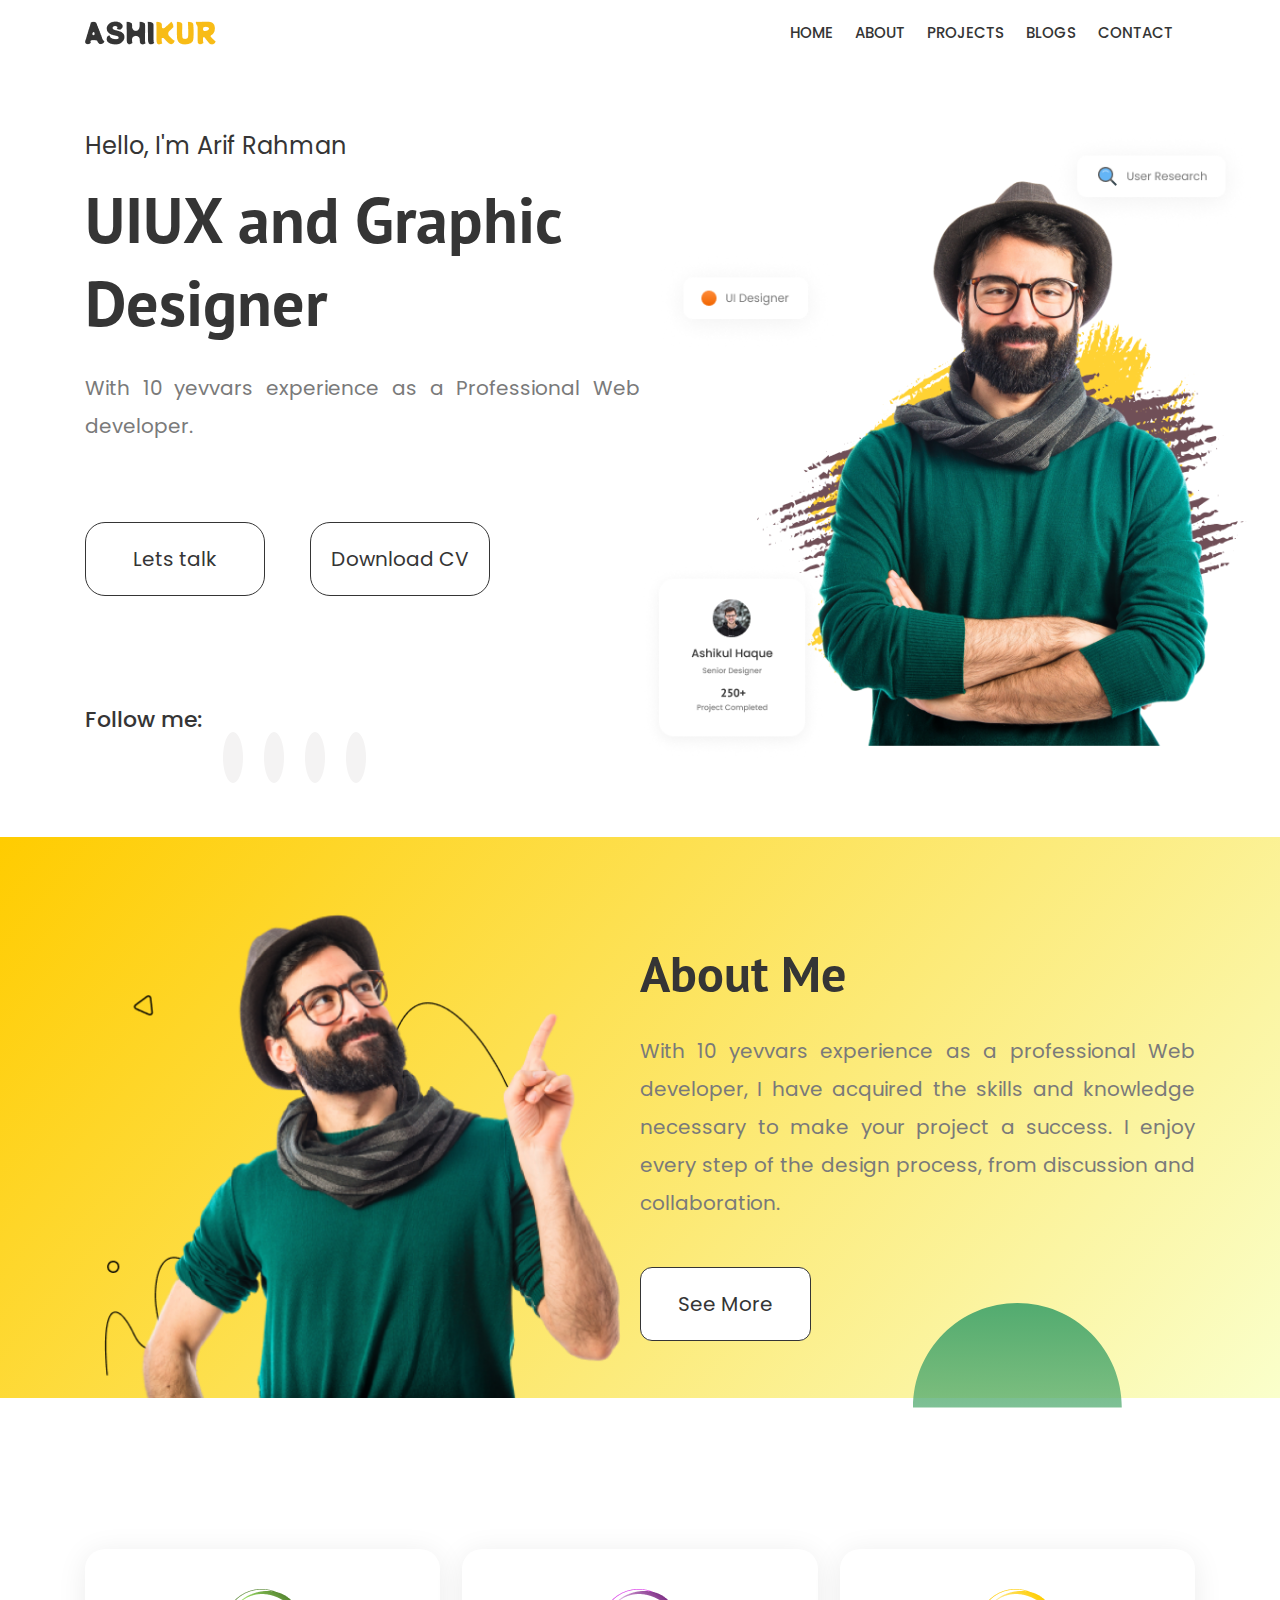
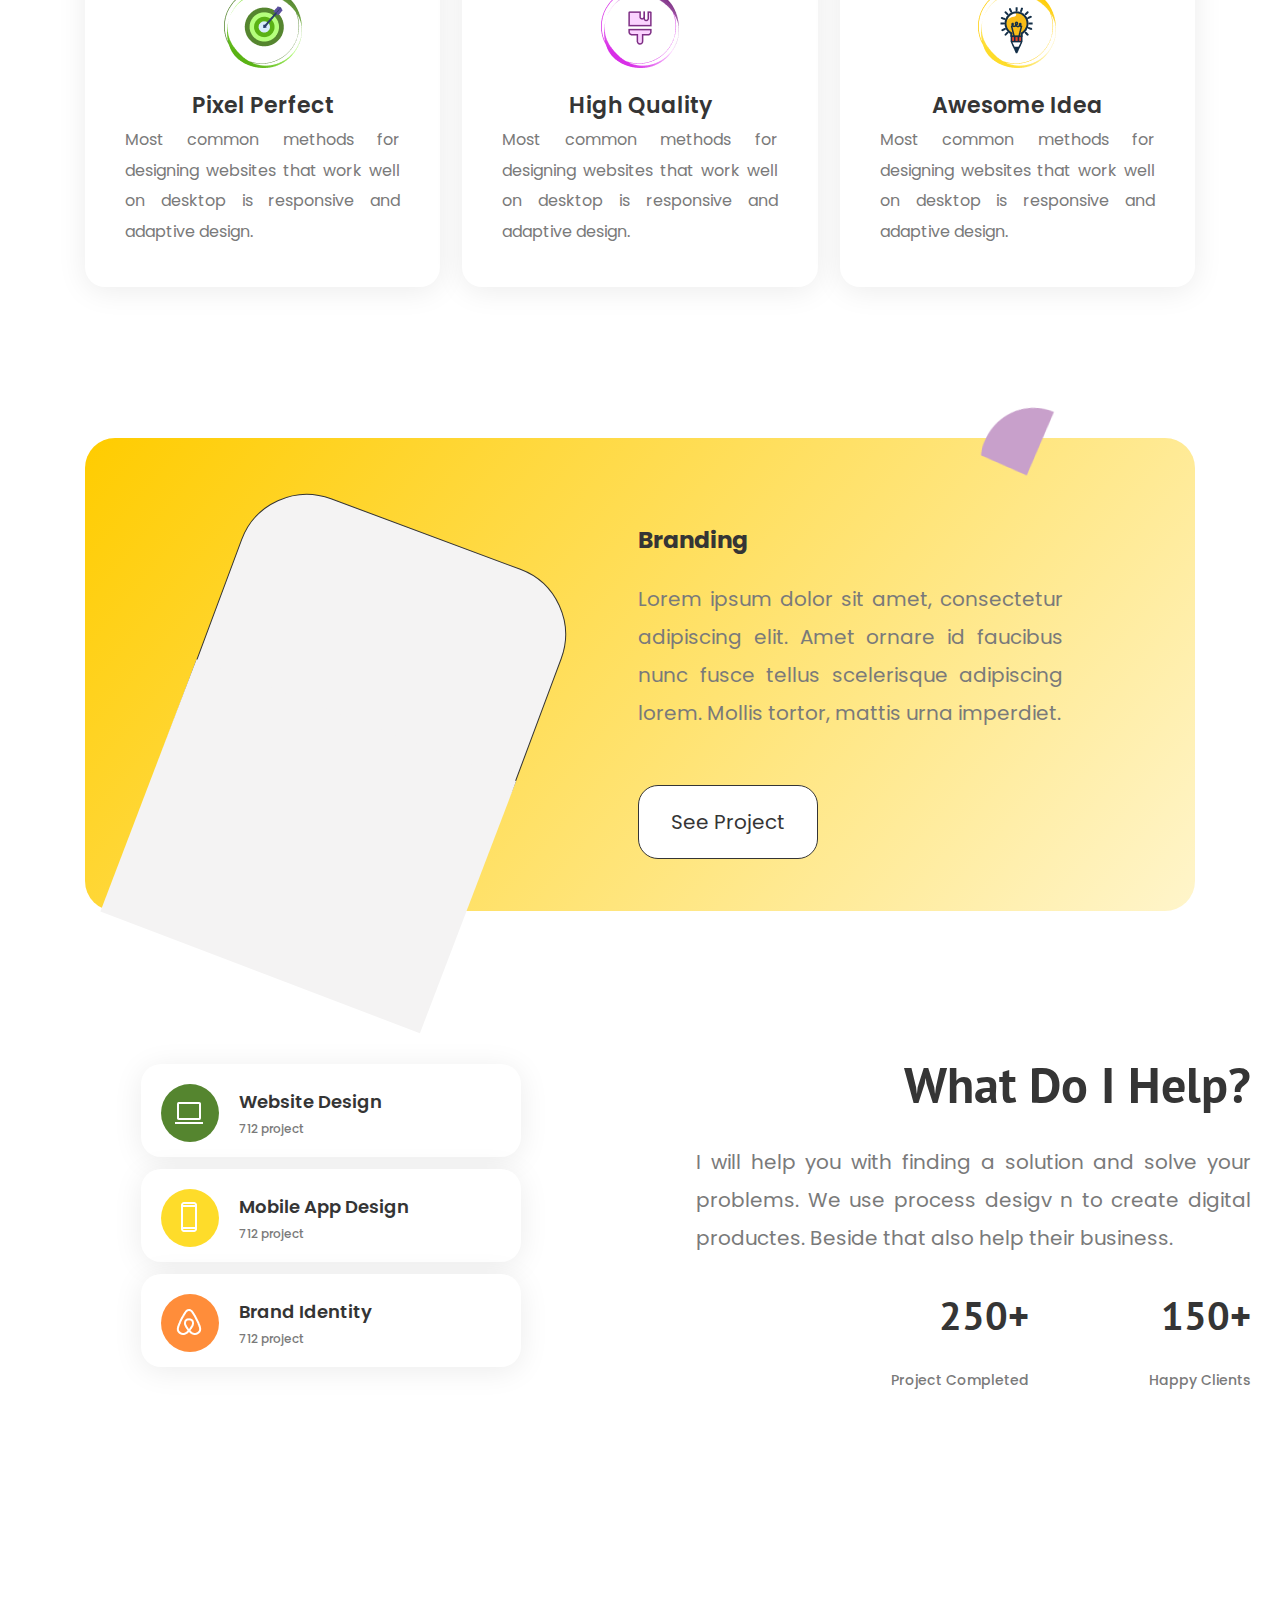
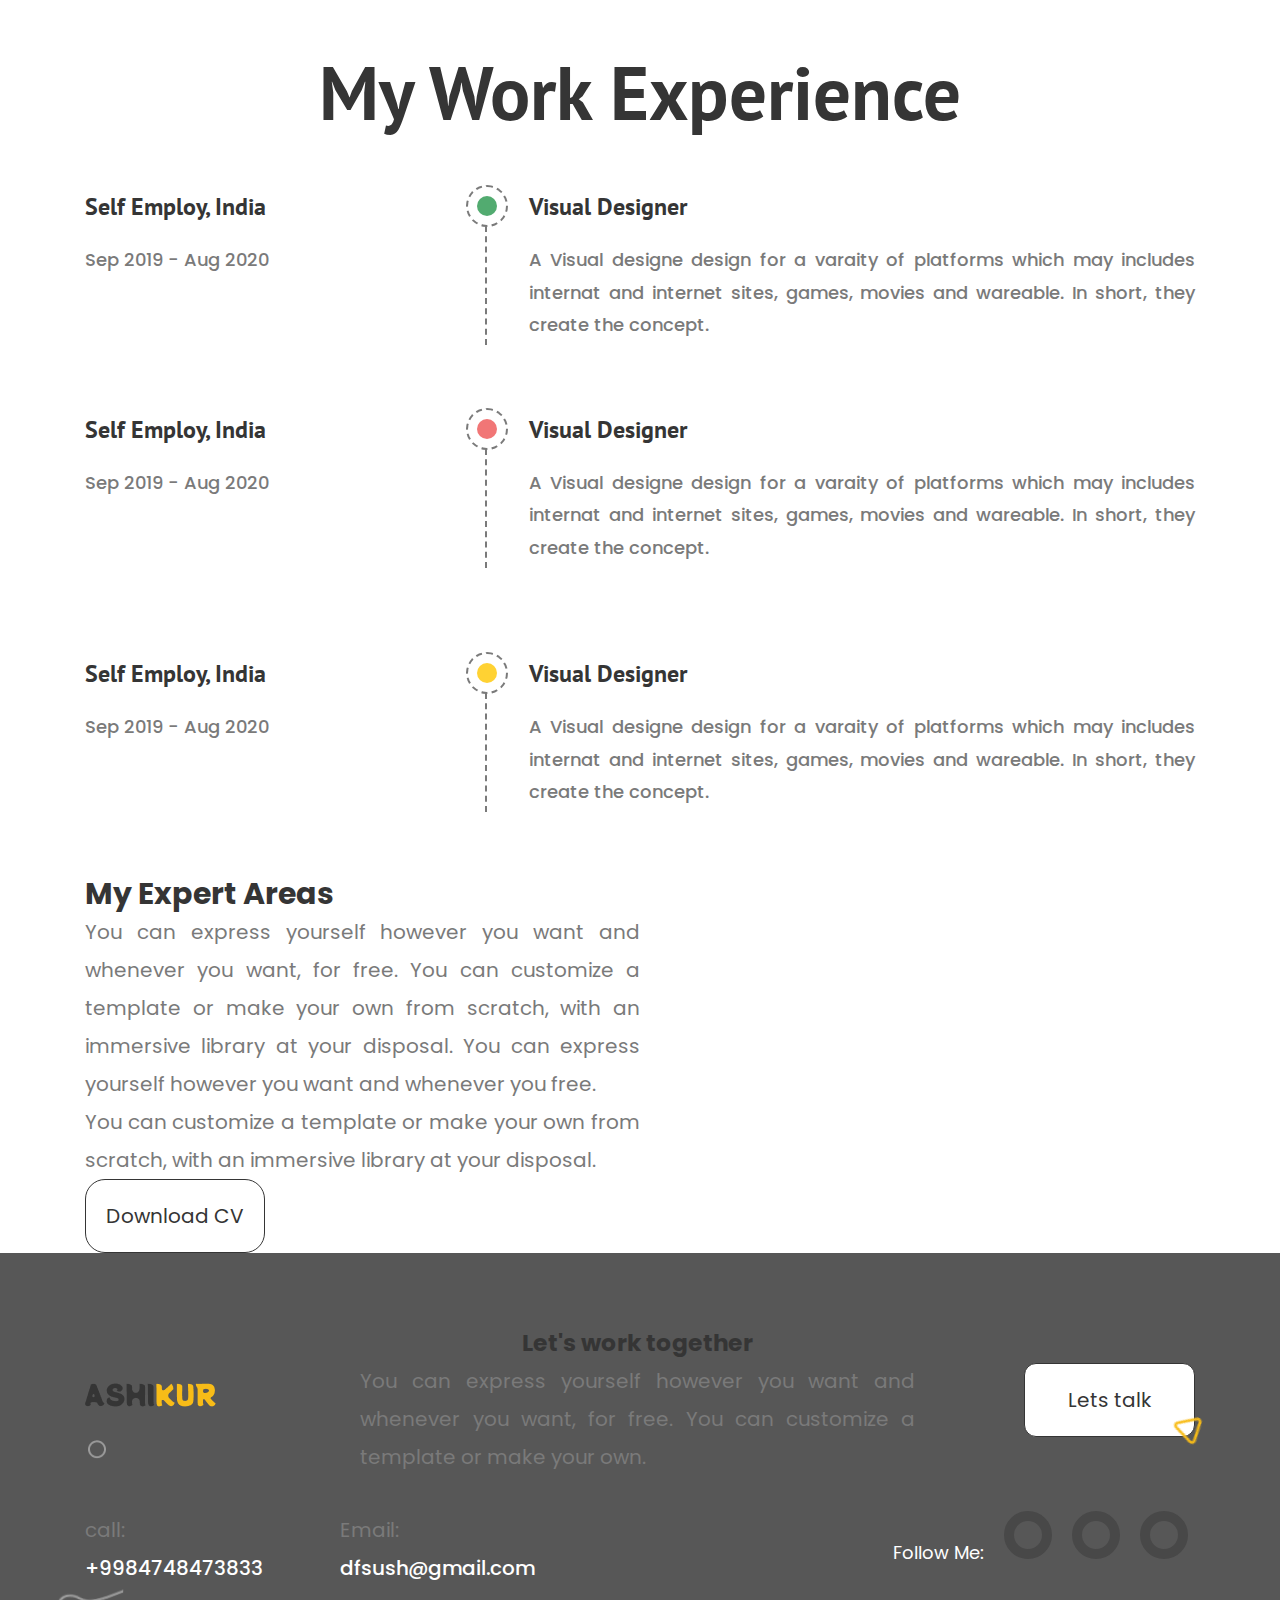
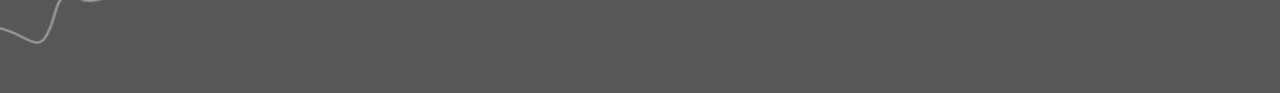
<file: index.html>
<!DOCTYPE html>
<html lang="en">

<head>
    <meta charset="UTF-8">
    <meta name="viewport" content="width=device-width, initial-scale=1.0">
    <title>Home</title>
    <!-- font section -->
    <link rel="preconnect" href="https://fonts.googleapis.com">
    <link rel="preconnect" href="https://fonts.gstatic.com" crossorigin>
    <link
        href="https://fonts.googleapis.com/css2?family=PT+Sans:wght@700&family=Poppins:wght@300;400;500;600;700&display=swap"
        rel="stylesheet">
    <!-- link css -->
    <link rel="stylesheet" href="https://cdnjs.cloudflare.com/ajax/libs/font-awesome/6.4.0/css/all.min.css"
        integrity="sha512-iecdLmaskl7CVkqkXNQ/ZH/XLlvWZOJyj7Yy7tcenmpD1ypASozpmT/E0iPtmFIB46ZmdtAc9eNBvH0H/ZpiBw=="
        crossorigin="anonymous" referrerpolicy="no-referrer" />
    <link rel="stylesheet" href="./css/style.css">
</head>

<body>
    <!-- nav ber start -->

    <nav id="nav">
        <div class="container ">
            <div class="row">
                <a href="./index.html"><img src="./image/logo.png" alt="no image"></a>
                <ul class="row">
                    <li><a href="./index.html">home</a></li>
                    <li><a href="./about.html">about</a></li>
                    <li><a href="./projects.html">projects</a></li>
                    <li><a href="./blogs.html">blogs</a></li>
                    <li><a href="./contact.html">contact</a></li>
                </ul>
            </div>
        </div>
    </nav>
    <!-- nav ber end -->
    <!-- main section start -->
    <!-- benner section start -->
    <section id="banner">
        <div class="container">
            <div class="row">
                <div class="benner_info w50">
                    <h4>Hello, I'm Arif Rahman</h4>
                    <h1>UIUX and Graphic Designer</h1>
                    <p>With 10 yevvars experience as a
                        Professional Web developer.</p>
                    <div>
                        <a href="#" class="btn_lg">Lets talk <i class="fa-regular fa-paper-plane"></i></a>
                        <a href="#" class="btn_lg">Download CV<i class="fa-solid fa-cloud-arrow-down"></i></a>
                    </div>

                    <ul class="row">
                        <li>Follow me:</li>
                        <li><a href="#"><i class="fa-brands fa-dribbble"></i></a></li>
                        <li><a href="#"><i class="fa-brands fa-behance"></i></a></li>
                        <li><a href="#"><i class="fa-brands fa-instagram"></i></a></li>
                        <li><a href="#"><i class="fa-brands fa-github"></i></a></li>
                    </ul>
                    <div class="mouse_position">
                        <i class="fa-solid fa-computer-mouse"></i>
                    </div>

                </div>
                <div class="benner_image w50">
                    <img src="./image/benner Group .png" alt="no image">

                </div>
            </div>
        </div>
    </section>
    <!-- benner section end -->
    <!-- about me section start -->
    <section id="about_me">
        <div class="about_design">
            <img src="./image/about me position.svg" alt="no image">
        </div>
        <div class="container">
            <div class="row">
                <div class="about_me_image w50">
                    <img src="./image/about_me.png" alt="no image">
                </div>
                <div class="about_me_info w50">
                    <h3>About Me</h3>
                    <p>With 10 yevvars experience as a professional Web developer, I have acquired the skills and
                        knowledge necessary to make your project a success. I enjoy every step of the design process,
                        from discussion and collaboration.
                    </p>
                    <div>
                        <a href="#" class="btn_sm ">See More</a>
                    </div>

                </div>
            </div>
        </div>
    </section>
    <!-- about me section end -->
    <!--  qualy idea section start -->
    <section id="quality">
        <div class="container">
            <div class="row">
                <div class="quality_idea1">
                    <img src="./image/quality image1.png" alt="no image">
                    <h5>Pixel Perfect</h5>
                    <p>Most common methods for designing websites that work well on desktop is responsive and adaptive
                        design.</p>
                </div>
                <div class="quality_idea2">
                    <img src="./image/quality image2.png" alt="no image">
                    <h5>High Quality</h5>
                    <p>Most common methods for designing websites that work well on desktop is responsive and adaptive
                        design.</p>
                </div>
                <div class="quality_idea3">
                    <img src="./image/quality image3.png" alt="no image">
                    <h5>Awesome Idea</h5>
                    <p>Most common methods for designing websites that work well on desktop is responsive and adaptive
                        design.</p>
                </div>
            </div>
        </div>
    </section>
    <!-- quality idea section end -->
    <!-- branding section start -->
    <section id="branding" >
        <div class="position"><img src="./image/branding.position.png" alt=""></div>
        <div class="container row">
            <div class="branding_rotated w50">
                <div class="branding_rotated_info">
                    <p></p>
                    <div class="branding_rotated_design">
                    </div>
    
                </div>
            </div>
            <div class="branding_info w50">
                <h3>Branding</h3>
                <p>Lorem ipsum dolor sit amet, consectetur adipiscing elit. Amet ornare id faucibus nunc fusce tellus
                    scelerisque adipiscing lorem. Mollis tortor, mattis urna imperdiet.
                </p>
                <div>
                    <a href="#" class="btn_lg ">See Project</a>
                </div>
            </div>
        </div>
        
    </section>
    <!-- branding section end -->
    <!-- what do section start -->
    <section id="what_do">
        <div class="container">
            <div class="row">
                <div class=" w50">
                    <div class="what_do_list row">
                        <div class="what_do_list_image round">
                            <img src="./image/what do image1.png" alt="no image">
                        </div>
                        <div class="what_do_list_info">
                            <h4>Website Design</h4>
                            <p>712 project</p>
                        </div>
                    </div>
                    <div class="what_do_list row">
                        <div class="what_do_list_image round2">
                            <img src="./image/what do image2.png" alt="no image">
                        </div>

                        <div class="what_do_list_info">
                            <h4>Mobile App Design</h4>
                            <p>712 project</p>
                        </div>
                    </div>
                    <div class="what_do_list row">
                        <div class="what_do_list_image round3">
                            <img src="./image/what do image3.png" alt="no image">
                        </div>
                        <div class="what_do_list_info">
                            <h4>Brand Identity</h4>
                            <p>712 project</p>
                        </div>

                    </div>

                </div>
                <div class="what_do_info w50">
                    <h4>What Do I Help?</h4>
                    <p>I will help you with finding a solution and solve your problems. We use process desigv n to
                        create
                        digital productes. Beside that also help their business.</p>
                    <div class="row">
                        <div style="width:60%">
                            <b>250+</b>
                            <p>Project Completed</p>
                        </div>
                        <div style="width:40%">
                            <b>150+</b>
                            <p>Happy Clients</p>
                        </div>
                    </div>
                </div>

            </div>
        </div>

    </section>
    <!-- what do section end -->
    <!-- My work section start -->
    <section id="my_work">
        <h2>My Work Experience</h2>
        <div class="container">
            <div class="design1">
                <div class="my_work_designer row">
                    <div class="my_work_design_info">
                        <h5>Self Employ, India</h5>
                        <p>Sep 2019 - Aug 2020</p>
                    </div>
                    <div class="my_work_track">
                        <div class="my_work_track_carcle">
                            <div class="my_work_track_carcle_point">
                            </div>
                        </div>
                    </div>
                    <div class="my_work_designer_info">
                        <h5>Visual Designer</h5>
                        <p>A Visual designe design for a varaity of platforms which may includes internat and internet sites, games, movies and wareable. In short, they create the concept. </p>
                    </div>
                  
                </div>
            </div>
            <div class="design2">
                <div class="my_work_designer row">
                    <div class="my_work_design_info">
                        <h5>Self Employ, India</h5>
                        <p>Sep 2019 - Aug 2020</p>
                    </div>
                    <div class="my_work_track">
                        <div class="my_work_track_carcle">
                            <div class="my_work_track_carcle_point">
                            </div>
                        </div>
                    </div>
                    <div class="my_work_designer_info">
                        <h5>Visual Designer</h5>
                        <p>A Visual designe design for a varaity of platforms which may includes internat and internet sites, games, movies and wareable. In short, they create the concept. </p>
                    </div>
                  
                </div>
            </div>
            <div class="design3">
                <div class="my_work_designer row">
                    <div class="my_work_design_info">
                        <h5>Self Employ, India</h5>
                        <p>Sep 2019 - Aug 2020</p>
                    </div>
                    <div class="my_work_track">
                        <div class="my_work_track_carcle">
                            <div class="my_work_track_carcle_point">
                            </div>
                        </div>
                    </div>
                    <div class="my_work_designer_info">
                        <h5>Visual Designer</h5>
                        <p>A Visual designe design for a varaity of platforms which may includes internat and internet sites, games, movies and wareable. In short, they create the concept. </p>
                    </div>
                  
                </div>
            </div>
            
        </div>

    </section>
    <!-- My work section end -->
    <!-- my expart area section start -->
    <section id="my_expart " >
        <div class="container">
            <div class="my_expart_info w50">
                <h2>My Expert Areas</h2>
                <p>You can express yourself however you want and whenever you want, for free. You can customize a template or make your own from scratch, with an immersive library at your disposal. You can express yourself however you want and whenever you free.</p>
                <P>You can customize a template or make your own from scratch, with an immersive library at your disposal.</P>
                <a href="#" class="btn_lg">Download CV</a>
            </div>
            <div class="my_expart_range w50"></div>
        </div>
        
    </section>
    <!-- my expart area section end -->
    
    <!-- main section end-->
    <!-- footer section start -->
    <section id="footer">
        <div>
            <img src="./image/footer image1.png" alt="no image" class="footer_image1">
            <img src="./image/footer image2.png" alt="no image" class="footer_image2">
            <img src="./image/footer image3.png" alt="no image" class="footer_image3">
        </div>
        <div class="container">
            <div class="footer_top ">
                <div class="row">
                    <div class="footer_top_image">
                       <a href="./index.html"><img src="./image/logo.png" alt="no image"></a>
                    </div>
                    <div class="footer_top_info">
                        <h3>Let's work together</h3>
                        <p>You can express yourself however you want and whenever you want, for free. You can customize
                            a template or make your own.</p>
                    </div>
                    <a href="#" class="btn_sm">Lets talk<i class="fa-regular fa-paper-plane"></i></a>
                </div>
            </div>
        </div>
        <div class="container">
            <div class="footer_bottom row">
                <div class="call">
                    <p>call:</p>
                    <span>+9984748473833</span>
                </div>
                <div class="email">
                    <p>Email:</p>
                    <span>dfsush@gmail.com</span>
                </div>
                <div class="footer_bottom_social">
                    <ul class="row">
                        <li>Follow Me:</li>
                        <li><a href="#" class="iround"><i class="fa-brands fa-dribbble"></i></a></li>
                        <li><a href="#" class="iround"><i class="fa-brands fa-behance"></i></a></li>
                        <li><a href="#" class="iround"><i class="fa-brands fa-instagram"></i></a></li>
                    </ul>
                </div>
            </div>
        </div>
    </section>
    <!-- footer section end -->

</body>

</html>
</file>
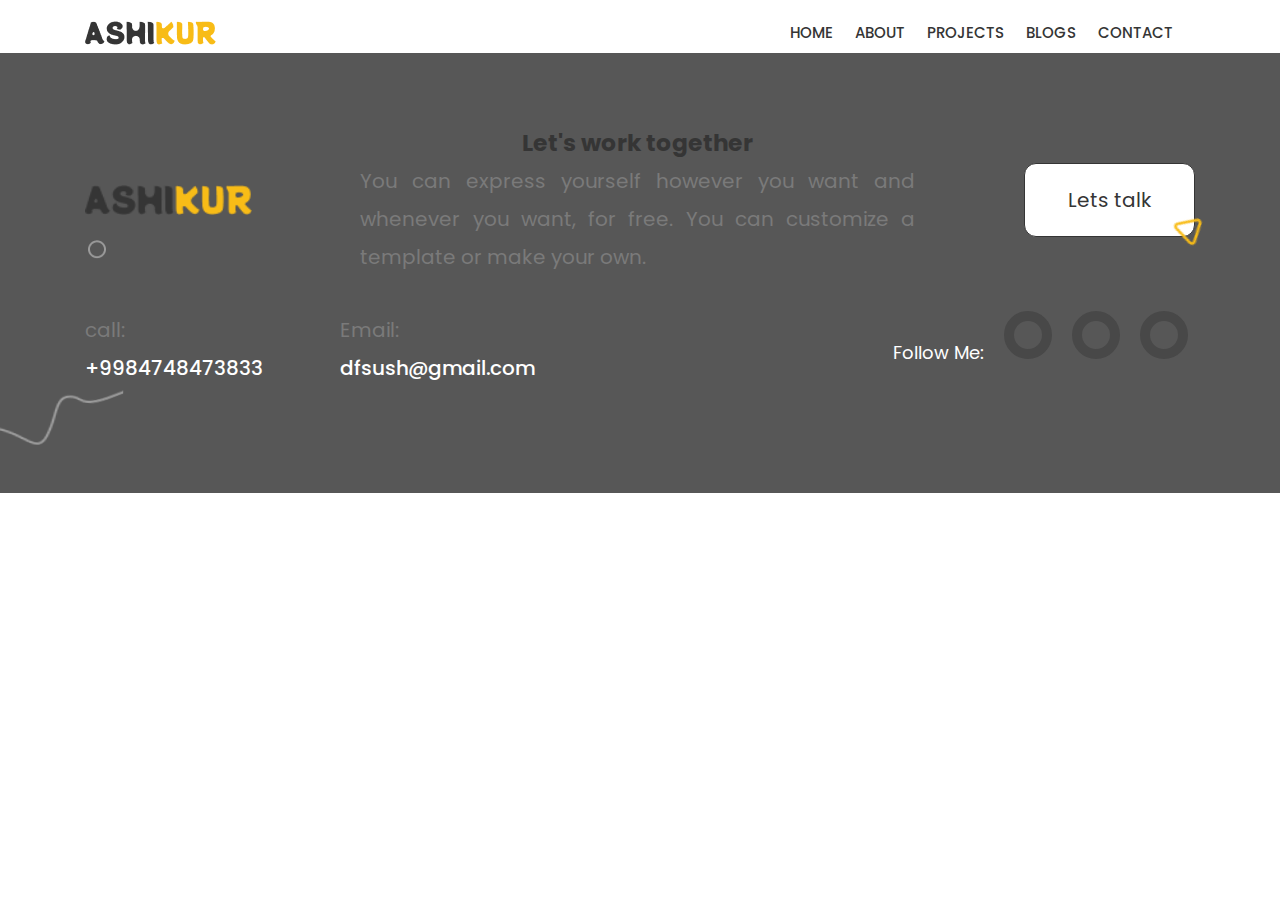
<file: about.html>
<!DOCTYPE html>
<html lang="en">

<head>
    <meta charset="UTF-8">
    <meta name="viewport" content="width=device-width, initial-scale=1.0">
    <title>About</title>
    <!-- font section -->
    <link rel="preconnect" href="https://fonts.googleapis.com">
    <link rel="preconnect" href="https://fonts.gstatic.com" crossorigin>
    <link
        href="https://fonts.googleapis.com/css2?family=PT+Sans:wght@700&family=Poppins:wght@300;400;500;600;700&display=swap"
        rel="stylesheet">
    <!-- link css -->
    <link rel="stylesheet" href="https://cdnjs.cloudflare.com/ajax/libs/font-awesome/6.4.0/css/all.min.css"
        integrity="sha512-iecdLmaskl7CVkqkXNQ/ZH/XLlvWZOJyj7Yy7tcenmpD1ypASozpmT/E0iPtmFIB46ZmdtAc9eNBvH0H/ZpiBw=="
        crossorigin="anonymous" referrerpolicy="no-referrer" />
    <link rel="stylesheet" href="./css/style.css">
</head>

<body>
    <!-- nav ber start -->

    <nav id="nav">
        <div class="container ">
            <div class="row">
                <a href="./index.html"><img src="./image/logo.png" alt="no image"></a>
                <ul class="row">
                    <li><a href="./index.html">home</a></li>
                    <li><a href="./about.html">about</a></li>
                    <li><a href="./projects.html">projects</a></li>
                    <li><a href="./blogs.html">blogs</a></li>
                    <li><a href="./contact.html">contact</a></li>
                </ul>
            </div>
        </div>
    </nav>
    <!-- nav ber end -->
    <!-- main section start -->
    <!-- main section end -->
    <!-- footer section start -->
    <section id="footer">
        <div>
            <img src="./image/footer image1.png" alt="no image" class="footer_image1">
            <img src="./image/footer image2.png" alt="no image" class="footer_image2">
            <img src="./image/footer image3.png" alt="no image" class="footer_image3">
        </div>
        <div class="container">
            <div class="footer_top ">
                <div class="row">
                    <div class="footer_top_image">
                        <img src="./image/logo.png" alt="no image">
                    </div>

                    <div class="footer_top_info">
                        <h3>Let's work together</h3>
                        <p>You can express yourself however you want and whenever you want, for free. You can customize
                            a template or make your own.</p>
                    </div>
                    <a href="#" class="btn_sm">Lets talk<i class="fa-regular fa-paper-plane"></i></a>
                </div>
            </div>
        </div>
        <div class="container">
            <div class="footer_bottom row">
                <div class="call">
                    <p>call:</p>
                    <span>+9984748473833</span>
                </div>
                <div class="email">
                    <p>Email:</p>
                    <span>dfsush@gmail.com</span>
                </div>
                <div class="footer_bottom_social">
                    <ul class="row">
                        <li>Follow Me:</li>
                        <li><a href="#" class="iround"><i class="fa-brands fa-dribbble"></i></a></li>
                        <li><a href="#" class="iround"><i class="fa-brands fa-behance" ></i></a></li>
                        <li><a href="#" class="iround"><i class="fa-brands fa-instagram" ></i></a></li>
                    </ul>
                </div>
            </div>
        </div>
    </section>
    <!-- footer section end -->

</body>

</html>
</file>
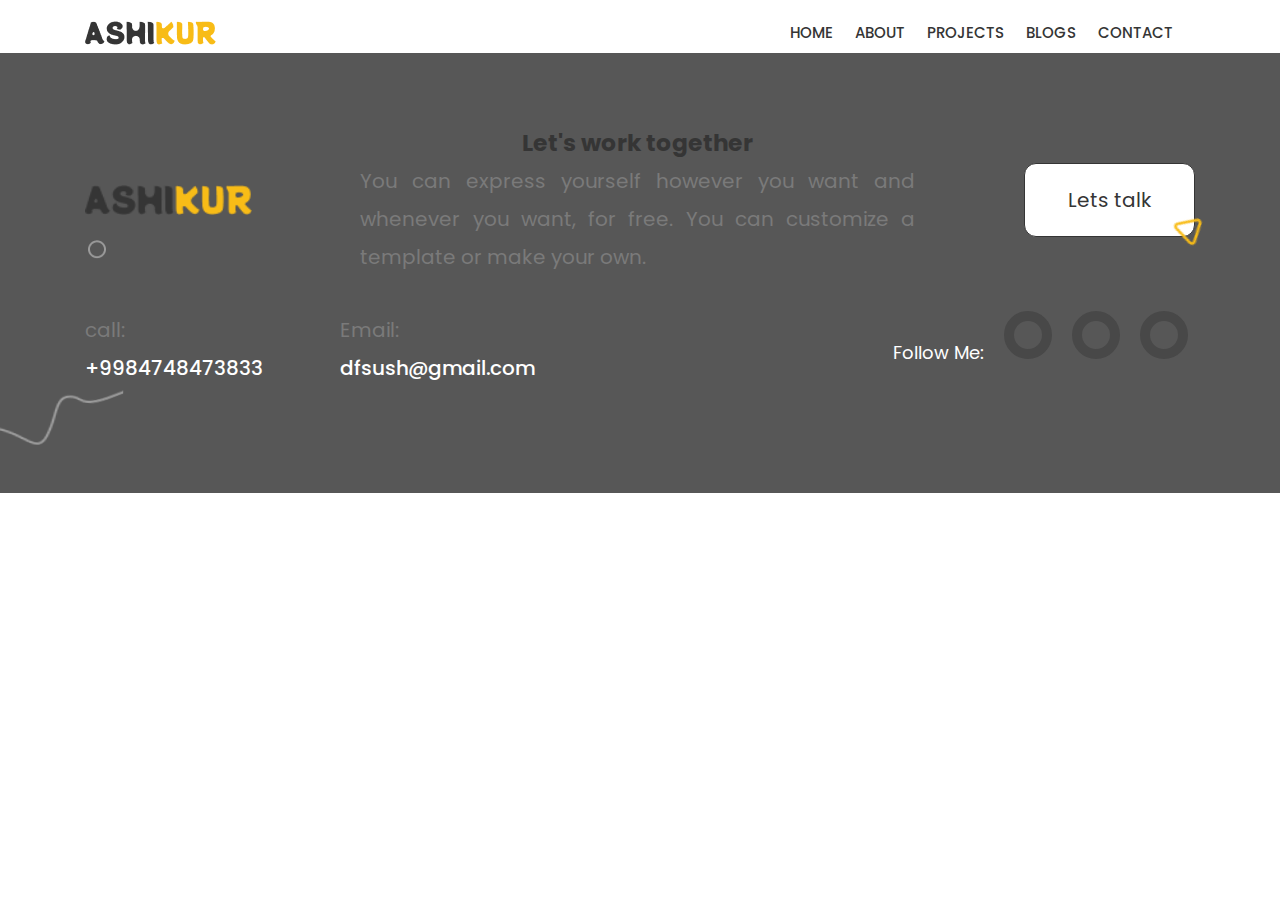
<file: blogs.html>
<!DOCTYPE html>
<html lang="en">

<head>
    <meta charset="UTF-8">
    <meta name="viewport" content="width=device-width, initial-scale=1.0">
    <title>Blogs</title>
    <!-- font section -->
    <link rel="preconnect" href="https://fonts.googleapis.com">
    <link rel="preconnect" href="https://fonts.gstatic.com" crossorigin>
    <link
        href="https://fonts.googleapis.com/css2?family=PT+Sans:wght@700&family=Poppins:wght@300;400;500;600;700&display=swap"
        rel="stylesheet">
    <!-- link css -->
    <link rel="stylesheet" href="https://cdnjs.cloudflare.com/ajax/libs/font-awesome/6.4.0/css/all.min.css"
        integrity="sha512-iecdLmaskl7CVkqkXNQ/ZH/XLlvWZOJyj7Yy7tcenmpD1ypASozpmT/E0iPtmFIB46ZmdtAc9eNBvH0H/ZpiBw=="
        crossorigin="anonymous" referrerpolicy="no-referrer" />
    <link rel="stylesheet" href="./css/style.css">
</head>

<body>
    <!-- nav ber start -->

    <nav id="nav">
        <div class="container ">
            <div class="row">
                <a href="./index.html"><img src="./image/logo.png" alt="no image"></a>
                <ul class="row">
                    <li><a href="./index.html">home</a></li>
                    <li><a href="./about.html">about</a></li>
                    <li><a href="./projects.html">projects</a></li>
                    <li><a href="./blogs.html">blogs</a></li>
                    <li><a href="./contact.html">contact</a></li>
                </ul>
            </div>
        </div>
    </nav>
    <!-- nav ber end -->
    <!-- main section start -->
    <!-- main section end -->
    <!-- footer section start -->
    <section id="footer">
        <div>
            <img src="./image/footer image1.png" alt="no image" class="footer_image1">
            <img src="./image/footer image2.png" alt="no image" class="footer_image2">
            <img src="./image/footer image3.png" alt="no image" class="footer_image3">
        </div>
        <div class="container">
            <div class="footer_top ">
                <div class="row">
                    <div class="footer_top_image">
                        <img src="./image/logo.png" alt="no image">
                    </div>

                    <div class="footer_top_info">
                        <h3>Let's work together</h3>
                        <p>You can express yourself however you want and whenever you want, for free. You can customize
                            a template or make your own.</p>
                    </div>
                    <a href="#" class="btn_sm">Lets talk<i class="fa-regular fa-paper-plane"></i></a>
                </div>
            </div>
        </div>
        <div class="container">
            <div class="footer_bottom row">
                <div class="call">
                    <p>call:</p>
                    <span>+9984748473833</span>
                </div>
                <div class="email">
                    <p>Email:</p>
                    <span>dfsush@gmail.com</span>
                </div>
                <div class="footer_bottom_social">
                    <ul class="row">
                        <li>Follow Me:</li>
                        <li><a href="#" class="iround"><i class="fa-brands fa-dribbble"></i></a></li>
                        <li><a href="#" class="iround"><i class="fa-brands fa-behance" ></i></a></li>
                        <li><a href="#" class="iround"><i class="fa-brands fa-instagram" ></i></a></li>
                    </ul>
                </div>
            </div>
        </div>
    </section>
    <!-- footer section end -->

</body>

</html>
</file>
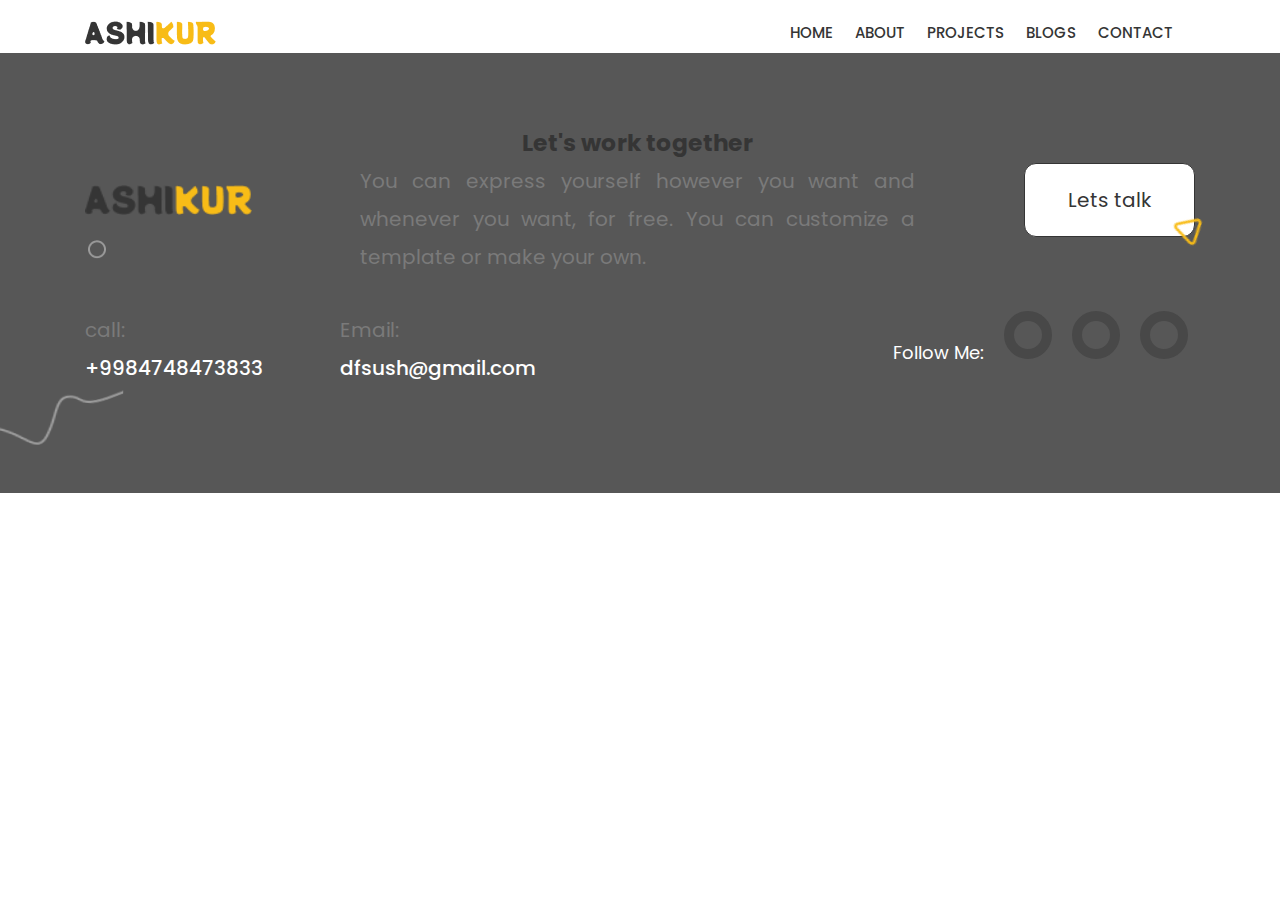
<file: contact.html>
<!DOCTYPE html>
<html lang="en">

<head>
    <meta charset="UTF-8">
    <meta name="viewport" content="width=device-width, initial-scale=1.0">
    <title>Contract</title>
    <!-- font section -->
    <link rel="preconnect" href="https://fonts.googleapis.com">
    <link rel="preconnect" href="https://fonts.gstatic.com" crossorigin>
    <link
        href="https://fonts.googleapis.com/css2?family=PT+Sans:wght@700&family=Poppins:wght@300;400;500;600;700&display=swap"
        rel="stylesheet">
    <!-- link css -->
    <link rel="stylesheet" href="https://cdnjs.cloudflare.com/ajax/libs/font-awesome/6.4.0/css/all.min.css"
        integrity="sha512-iecdLmaskl7CVkqkXNQ/ZH/XLlvWZOJyj7Yy7tcenmpD1ypASozpmT/E0iPtmFIB46ZmdtAc9eNBvH0H/ZpiBw=="
        crossorigin="anonymous" referrerpolicy="no-referrer" />
    <link rel="stylesheet" href="./css/style.css">
</head>

<body>
    <!-- nav ber start -->

    <nav id="nav">
        <div class="container ">
            <div class="row">
                <a href="./index.html"><img src="./image/logo.png" alt="no image"></a>
                <ul class="row">
                    <li><a href="./index.html">home</a></li>
                    <li><a href="./about.html">about</a></li>
                    <li><a href="./projects.html">projects</a></li>
                    <li><a href="./blogs.html">blogs</a></li>
                    <li><a href="./contact.html">contact</a></li>
                </ul>
            </div>
        </div>
    </nav>
    <!-- nav ber end -->
    <!-- main section start -->
    <!-- main section end -->
    <!-- footer section start -->
    <section id="footer">
        <div>
            <img src="./image/footer image1.png" alt="no image" class="footer_image1">
            <img src="./image/footer image2.png" alt="no image" class="footer_image2">
            <img src="./image/footer image3.png" alt="no image" class="footer_image3">
        </div>
        <div class="container">
            <div class="footer_top ">
                <div class="row">
                    <div class="footer_top_image">
                        <img src="./image/logo.png" alt="no image">
                    </div>

                    <div class="footer_top_info">
                        <h3>Let's work together</h3>
                        <p>You can express yourself however you want and whenever you want, for free. You can customize
                            a template or make your own.</p>
                    </div>
                    <a href="#" class="btn_sm">Lets talk<i class="fa-regular fa-paper-plane"></i></a>
                </div>
            </div>
        </div>
        <div class="container">
            <div class="footer_bottom row">
                <div class="call">
                    <p>call:</p>
                    <span>+9984748473833</span>
                </div>
                <div class="email">
                    <p>Email:</p>
                    <span>dfsush@gmail.com</span>
                </div>
                <div class="footer_bottom_social">
                    <ul class="row">
                        <li>Follow Me:</li>
                        <li><a href="#" class="iround"><i class="fa-brands fa-dribbble"></i></a></li>
                        <li><a href="#" class="iround"><i class="fa-brands fa-behance" ></i></a></li>
                        <li><a href="#" class="iround"><i class="fa-brands fa-instagram" ></i></a></li>
                    </ul>
                </div>
            </div>
        </div>
    </section>
    <!-- footer section end -->

</body>

</html>
</file>
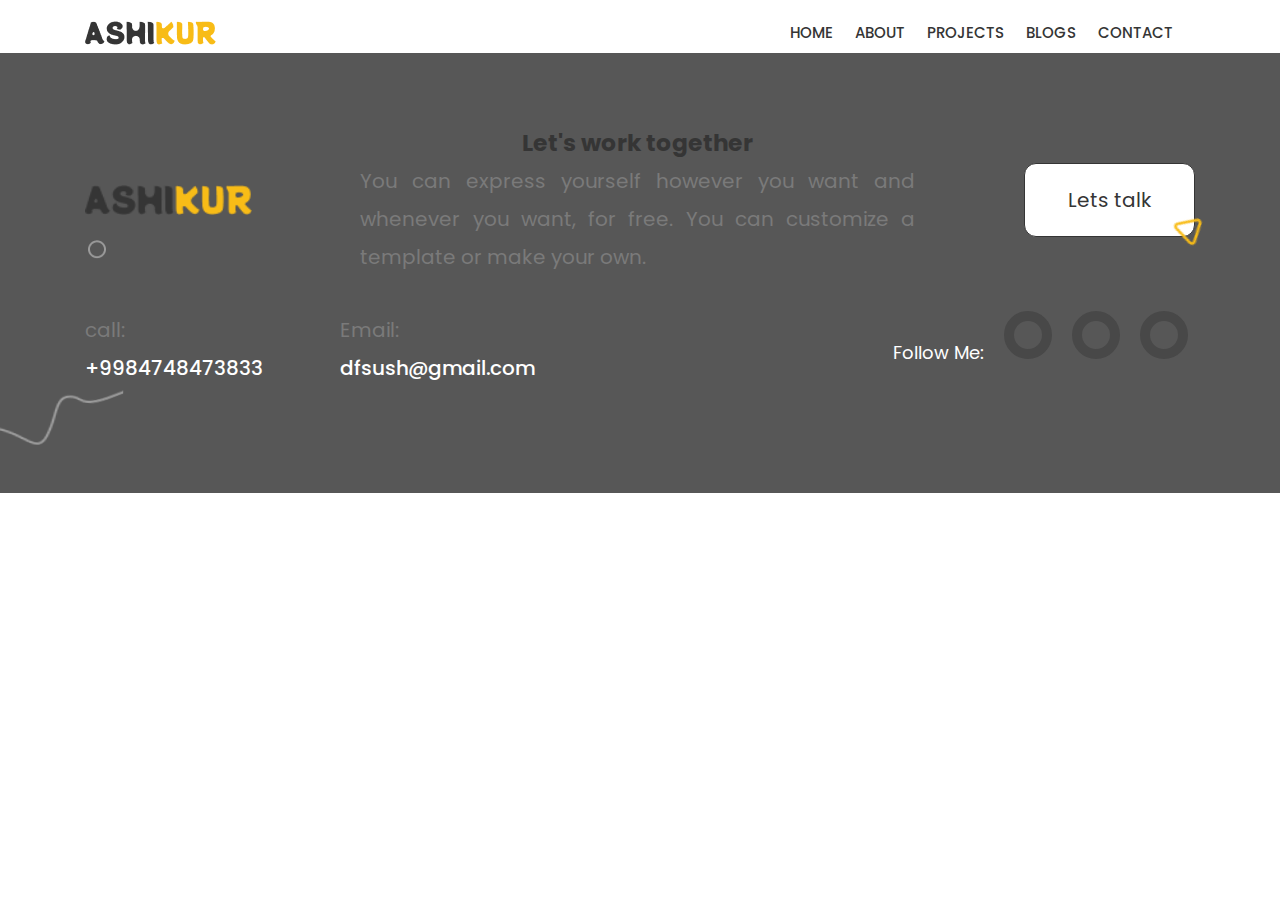
<file: projects.html>
<!DOCTYPE html>
<html lang="en">

<head>
    <meta charset="UTF-8">
    <meta name="viewport" content="width=device-width, initial-scale=1.0">
    <title>Projects</title>
    <!-- font section -->
    <link rel="preconnect" href="https://fonts.googleapis.com">
    <link rel="preconnect" href="https://fonts.gstatic.com" crossorigin>
    <link
        href="https://fonts.googleapis.com/css2?family=PT+Sans:wght@700&family=Poppins:wght@300;400;500;600;700&display=swap"
        rel="stylesheet">
    <!-- link css -->
    <link rel="stylesheet" href="https://cdnjs.cloudflare.com/ajax/libs/font-awesome/6.4.0/css/all.min.css"
        integrity="sha512-iecdLmaskl7CVkqkXNQ/ZH/XLlvWZOJyj7Yy7tcenmpD1ypASozpmT/E0iPtmFIB46ZmdtAc9eNBvH0H/ZpiBw=="
        crossorigin="anonymous" referrerpolicy="no-referrer" />
    <link rel="stylesheet" href="./css/style.css">
</head>

<body>
    <!-- nav ber start -->
    <nav id="nav">
        <div class="container ">
            <div class="row">
                <a href="./index.html"><img src="./image/logo.png" alt="no image"></a>
                <ul class="row">
                    <li><a href="./index.html">home</a></li>
                    <li><a href="./about.html">about</a></li>
                    <li><a href="./projects.html">projects</a></li>
                    <li><a href="./blogs.html">blogs</a></li>
                    <li><a href="./contact.html">contact</a></li>
                </ul>
            </div>
        </div>
    </nav>
    <!-- nav ber end -->
    <!-- main section start -->
    <!-- main section end -->
    <!-- footer section start -->
    <section id="footer">
        <div>
            <img src="./image/footer image1.png" alt="no image" class="footer_image1">
            <img src="./image/footer image2.png" alt="no image" class="footer_image2">
            <img src="./image/footer image3.png" alt="no image" class="footer_image3">
        </div>
        <div class="container">
            <div class="footer_top ">
                <div class="row">
                    <div class="footer_top_image">
                        <img src="./image/logo.png" alt="no image">
                    </div>

                    <div class="footer_top_info">
                        <h3>Let's work together</h3>
                        <p>You can express yourself however you want and whenever you want, for free. You can customize
                            a template or make your own.</p>
                    </div>
                    <a href="#" class="btn_sm">Lets talk<i class="fa-regular fa-paper-plane"></i></a>
                </div>
            </div>
        </div>
        <div class="container">
            <div class="footer_bottom row">
                <div class="call">
                    <p>call:</p>
                    <span>+9984748473833</span>
                </div>
                <div class="email">
                    <p>Email:</p>
                    <span>dfsush@gmail.com</span>
                </div>
                <div class="footer_bottom_social">
                    <ul class="row">
                        <li>Follow Me:</li>
                        <li><a href="#" class="iround"><i class="fa-brands fa-dribbble"></i></a></li>
                        <li><a href="#" class="iround"><i class="fa-brands fa-behance" ></i></a></li>
                        <li><a href="#" class="iround"><i class="fa-brands fa-instagram" ></i></a></li>
                    </ul>
                </div>
            </div>
        </div>
    </section>
    <!-- footer section end -->

</body>

</html>
</file>
<file: css/style.css>
/* common css start */
:root {
    --primary_font: 'Poppins', sans-serif;
    --secondary_font: 'PT Sans', sans-serif;
    --primary_color: #353535;
    --secondary_color: #7A7A7A;
    --hover: #FFCC00;
    --btn_normal: #FFFFFF;
}

* {
    padding: 0;
    margin: 0;
    outline: 0;
    box-sizing: border-box;
}

a {
    text-decoration: none;
    display: inline-block;
}

ul {
    list-style-type: none;
}

.container {
    width: 1110px;
    margin: 0 auto;
}

.row {
    display: flex;
    flex-wrap: wrap;
}

body {
    color: var(--primary_color);
    font-family: var(--primary_font);
    font-size: 20px;
    font-weight: 400;
    line-height: 38px;
}

.w50 {
    width: calc(100% / 2);
}

img {
    display: block;
    width: 100%;
    background-size: cover;
}

.btn_lg {
    border: 1px solid var(--primary_color);
    width: 180px;
    padding: 17px 0;
    background-color: white;
    border-radius: 20px;
    color: var(--primary_color);
    text-align: center;
    margin-right: 40px;
}

.btn_sm {
    width: 171px;
    border: 1px solid var(--primary_color);
    padding: 17px 0;
    background-color: white;
    border-radius: 12px;
    color: var(--primary_color);
    text-align: center;

}

p {
    color: var(--secondary_color);
    font-weight: 400;
    font-family: var(--primary_font);
    text-align: center;
    text-align: justify;
}

.iround {
    width: 48px;
    height: 48px;
    border-radius: 50%;
    border: 10px solid #484848;
    text-align: center;
    line-height: 30px;
}

/* common css end */
/* nav section start */
nav .row {
    justify-content: space-between;
    align-items: center;
}

nav .row a {
    color: var(--primary_color);
    font-family: var(--primary_font);
    text-align: center;
    font-size: 15px;
    font-weight: 500;
    line-height: 200%;
    padding: 18px 22px 5px;
    text-transform: uppercase;
    position: relative;
}

nav .row li a::after {
    content: '';
    width: 0%;
    height: 1px;
    background-color: var(--primary_color);
    position: absolute;
    bottom: 0;
    right: 0;
    transition: 0.8s;
}

nav .row li:hover a::after {
    width: 100%;
    left: 0;
}

nav .row li a::before {
    content: '';
    width: 0%;
    height: 1px;
    background-color: var(--primary_color);
    position: absolute;
    top: 20px;
    right: 0;
    transition: 0.8s;
}

nav .row li:hover a::before {
    width: 100%;
}

nav a:nth-child(1) {
    padding-left: 0;
}

/* nav section end */
/* banner section start */
#banner .container {
    padding: 60px 0;
    position: relative;
}

#banner .row {
    align-items: center;
}

#banner .row .benner_info h4 {
    color: var(--primary_color);
    font-family: var(--primary_font);
    font-size: 24px;
    font-weight: 400;
    line-height: normal;
    padding: 15px 0;
}

#banner .row .benner_info h1 {
    font-family: PT Sans;
    font-size: 64px;
    font-weight: 700;
    line-height: normal;
}

#banner .row .benner_info p {
    font-size: 20px;
    padding-top: 25px;
    line-height: 190%;
    /* 38px */
}

#banner .row .benner_info a {
    margin-top: 77px;
}

#banner .row .benner_info .btn_lg:hover {
    color: var(--btn_normal);
    background-color: var(--hover);
    cursor: pointer;
    border: none;
}

#banner .benner_info ul li {

    color: var(--primary_color);
    text-align: center;
    font-family: var(--primary_font);
    font-size: 22px;
    font-weight: 500;

    padding: 66px 21px 0 0;
    /* 39.6px */
}

#banner .row .benner_info li a {
    color: var(--primary_color);
    width: 20px;
    height: 20px;

}

#banner .row .benner_info li i {
    width: 40px;
    height: 40px;
    border-radius: 50%;
    border: 10px solid #F4F3F3;
    line-height: 20px;


}

#banner .row .benner_image img {
    width: 110%;
}

#banner .row .benner_info .mouse_position {
    position: absolute;
    bottom: 0;
    left: 49%;
}

/* about me css start */
#about_me {
    padding-top: 26px;
    background: linear-gradient(130deg, #FC0 0%, #FAFFCB 100%);
    position: relative;
}

#about_me .about_design {
    position: absolute;
    bottom: -10px;
    right: 158px;
}

#about_me .about_me_info h3 {
    padding: 78px 0 26px;
    font-family: PT Sans;
    font-size: 50px;
    font-weight: 700;
    line-height: normal;
}

#about_me .about_me_info p {
    padding-bottom: 45px;
}

#about_me .about_me_info a:hover {
    color: var(--btn_normal);
    background-color: var(--hover);
    cursor: pointer;
    border: none;
}

/* about me css end */
/* qualy idea css start */
#quality .row {
    margin: 151px 0;
    justify-content: space-between;
}

#quality .row img {
    width: 78px;
    height: 79px;
    margin: auto;
}

#quality .row h5 {
    padding-top: 18px;
    color: var(--primary_color);
    text-align: center;
    font-size: 22px;
    font-weight: 600;
    line-height: 180%;
    /* 39.6px */
}

#quality .row p {
    font-size: 16px;
    line-height: 190%;
    /* 30.4px */
}

#quality .quality_idea1 {
    width: 32%;
    text-align: center;
    padding: 40px;
    border-radius: 20px;
    background: #FFF;
    box-shadow: 0px 4px 30px 0px rgba(0, 0, 0, 0.08)
}

#quality .quality_idea2 {
    width: 32%;
    text-align: center;
    padding: 40px;
    border-radius: 20px;
    background: #FFF;
    box-shadow: 0px 4px 30px 0px rgba(0, 0, 0, 0.08)
}

#quality .quality_idea3 {
    width: 32%;
    text-align: center;
    padding: 40px;
    border-radius: 20px;
    background: #FFF;
    box-shadow: 0px 4px 30px 0px rgba(0, 0, 0, 0.08)
}

/* qualy idea css end */
/* branding css start */
#branding {
    position: relative;


}

#branding .container {
    padding: 83px 0;
    height: 473px;
    border-radius: 30px;
    background: linear-gradient(130deg, #FC0 0%, #FFF5CB 100%);
}

#branding .position {
    width: 68.618px;
    height: 75.558px;
    transform: rotate(6.243deg);
    position: absolute;
    top: -33px;
    right: 229.57px;

}

#branding .branding_rotated {
    text-align: center;
    position: relative;
    width: 488px;
    height: 452px;
}

#branding .branding_rotated_info {
    width: 342px;
    height: 400px;
    transform: rotate(20.44deg);
    background-color: #F4F3F3;
    border: 1px solid var(--primary_color);
    border-radius: 70px 70px 200px 90px;
    color: #575757;
    margin-left: 100px;
    z-index: 1;
}

#branding .branding_rotated_design {
    width: 342px;
    height: 270px;
    transform: rotate(0.44deg);
    background-color: #F4F3F3;
    margin: -10px 33px 0;
    position: absolute;
    bottom: -70px;
    left: -35px;
    z-index: -1;
}

.branding_info {
    padding: 0 65px;
}

.branding_info p {
    padding-top: 21px;
}

.branding_info .btn_lg {
    margin-top: 53px;
}

.branding_info .btn_lg:hover {
    background-color: var(--hover);
    color: var(--btn_normal);
    border: none;
}

/* branding css end */
/* what do css start */
#what_do {
    padding: 141px;
}

#what_do .what_do_list {
    width: 380px;
    height: 93px;
    border-radius: 20px;
    background: #FFF;
    margin: 12px 0;
    align-items: center;
    box-shadow: 0px 4px 30px 0px rgba(0, 0, 0, 0.08);
}

#what_do .what_do_list_image {
    width: 30%;
}

#what_do .what_do_list_info {
    width: 70%;
}

#what_do .what_do_list_image img {
    width: 32px;
    height: 32px;
}

#what_do .what_do_list_info h4 {
    font-size: 18px;
    font-weight: 600;
    line-height: 180%;
    /* 32.4px */
}

#what_do .what_do_list_info p {
    font-size: 12px;
    font-weight: 500;
    line-height: 180%;
    /* 21.6px */
}

#what_do .what_do_list .round {
    width: 58px;
    height: 58px;
    border-radius: 50%;
    background-color: #55852F;
    margin: 20px;
    padding: 12px;
}

#what_do .what_do_list .round2 {
    width: 58px;
    height: 58px;
    border-radius: 50%;
    background-color: #FEDC2A;
    margin: 20px;
    padding: 12px;
}

#what_do .what_do_list .round3 {
    width: 58px;
    height: 58px;
    border-radius: 50%;
    background-color: #FF8D3A;
    margin: 20px;
    padding: 12px;
}

#what_do .what_do_info {
    text-align: right;
}

#what_do .what_do_info h4 {
    font-family: PT Sans;
    font-size: 50px;
    font-weight: 700;
    line-height: normal;
}

#what_do .what_do_info p {
    font-size: 20px;
    padding: 26px 0 32px;
}

#what_do .what_do_info .row div {
    padding: 0 0 0 67px;

}

#what_do .what_do_info .row div b {
    font-family: PT Sans;
    font-size: 40px;
    font-weight: 700;
    line-height: normal;
}

#what_do .what_do_info .row div p {
    font-size: 14px;
    font-weight: 500;
    line-height: 180%;
    /* 25.2px */
    text-align: right;
}

/* what do css end */
/* my_work_css start */
#my_work {
    text-align: center;
    color: var(--primary_color);
    font-family: PT Sans;
    font-size: 50px;
    font-weight: 700;
    line-height: normal;
    padding-top: 78px;
}

#my_work .my_work_designer {
    padding-top: 79px 0;
}

#my_work .my_work_designer h5 {
    font-size: 24px;
    font-weight: 600;
    line-height: 180%;
    /* 43.2px */
    padding-right: 185px;
}

#my_work .my_work_designer p {
    color: #7A7A7A;
    font-family: var(--primary_font);
    font-size: 18px;
    font-weight: 500;
    line-height: 180%;
    padding: 16px 0 44px;
    text-align: justify;
    /* 32.4px */
}

#my_work .my_work_designer .my_work_design_info {
    width: 36%;
    text-align: left;
}

.my_work_track {
    width: 4%;
    height: 160px;
    border-left: 2px dashed #7A7A7A;
}

.my_work_track_carcle {
    width: 42px;
    height: 42px;
    border-radius: 50%;
    border: 2px dashed #7A7A7A;
    transform: translate(-21px);
    background-color: #FFF;
}

.my_work_track_carcle_point {
    width: 20px;
    height: 20px;
    border-radius: 50%;
    background-color: #52AB70;
    transform: translate(9px, 9px);
}

#my_work .container .design1 {
    padding-top: 44px;
}

#my_work .container .design2 {
    padding: 22px 0;
}

#my_work .container .design3 {
    padding: 22px 0;
}

#my_work .design2 .my_work_track .my_work_track_carcle .my_work_track_carcle_point {
    background-color: #F17676;
}

#my_work .design3 .my_work_track .my_work_track_carcle .my_work_track_carcle_point {
    background-color: #FFD233;
}

#my_work .my_work_designer .my_work_designer_info {
    width: 60%;
    text-align: left;
}

/* my_work_css end */
/* my expart area css start */
#my_expart{
    padding: 313px 0;
}

#my_expart .my_expart_info h2 {
    color: var(--primary_color);
    font-family: var(--secondary_font);
    font-size: 50px;
    font-weight: 700;
    line-height: normal;
    padding-bottom: 49px;
}

#my_expart .my_expart_info p {
    color: #7A7A7A;
    font-family: var(--primary_font);
    font-weight: 400;
    line-height: 200%;
    /* 40px */
    text-align: center;
    
}
#my_expart .my_expart_info a{
    margin: 49px 0;
}
#my_expart .my_expart_info .btn_lg:hover{
    
}

/* my expart area css end */





/* footer css start */
#footer {
    background-color: #575757;
    position: relative;
    padding: 71px;
}

#footer .footer_image1 {
    width: 18px;
    height: 18.695px;
    position: absolute;
    top: 187.39px;
    left: 88px;
}

#footer .footer_image2 {
    width: 28.299px;
    height: 28.299px;
    transform: rotate(23.742deg);
    position: absolute;
    top: 161.93px;
    right: 78.7px;
}

#footer .footer_image3 {
    width: 161.468px;
    height: 106.887px;
    transform: rotate(-176.122deg);
    position: absolute;
    top: 293.88px;
    left: -39px;
}

#footer .footer_top .row {
    justify-content: space-between;
    align-items: center;
}

#footer .footer_top img {
    max-width: 100%;
}

#footer .footer_top .footer_top_info {
    width: 50%;
    text-align: center;
}

#footer .footer_top_image {
    width: 15%;
}

#footer .footer_top .row .btn_sm:hover {
    color: var(--btn_normal);
    background-color: var(--hover);
    cursor: pointer;
    border: none;
}

#footer .footer_bottom {
    padding: 35px 0;
    justify-content: space-between;
    text-align: left;

}

#footer .footer_bottom .call {
    width: 18%;
}

#footer .footer_bottom .email {
    width: 43%;
    text-align: left;
}

#footer .footer_bottom span {
    color: var(--btn_normal);
    font-family: var(--primary_font);
    font-size: 20px;
    font-weight: 500;
    line-height: 180%;
    /* 36px */
}

#footer .footer_bottom .footer_bottom_social {
    width: 29%;
    text-align: right;
}

#footer .footer_bottom li {
    color: #FFF;
    text-align: justify;
    font-family: var(--primary_font);
    font-size: 18px;
    font-weight: 400;
    line-height: 180%;
    /* 32.4px */
    align-self: baseline;
    padding-left: 20px;

}

#footer .footer_bottom a i {
    color: var(--btn_normal);
    font-size: 20px;
}






/* footer css end */
</file>
